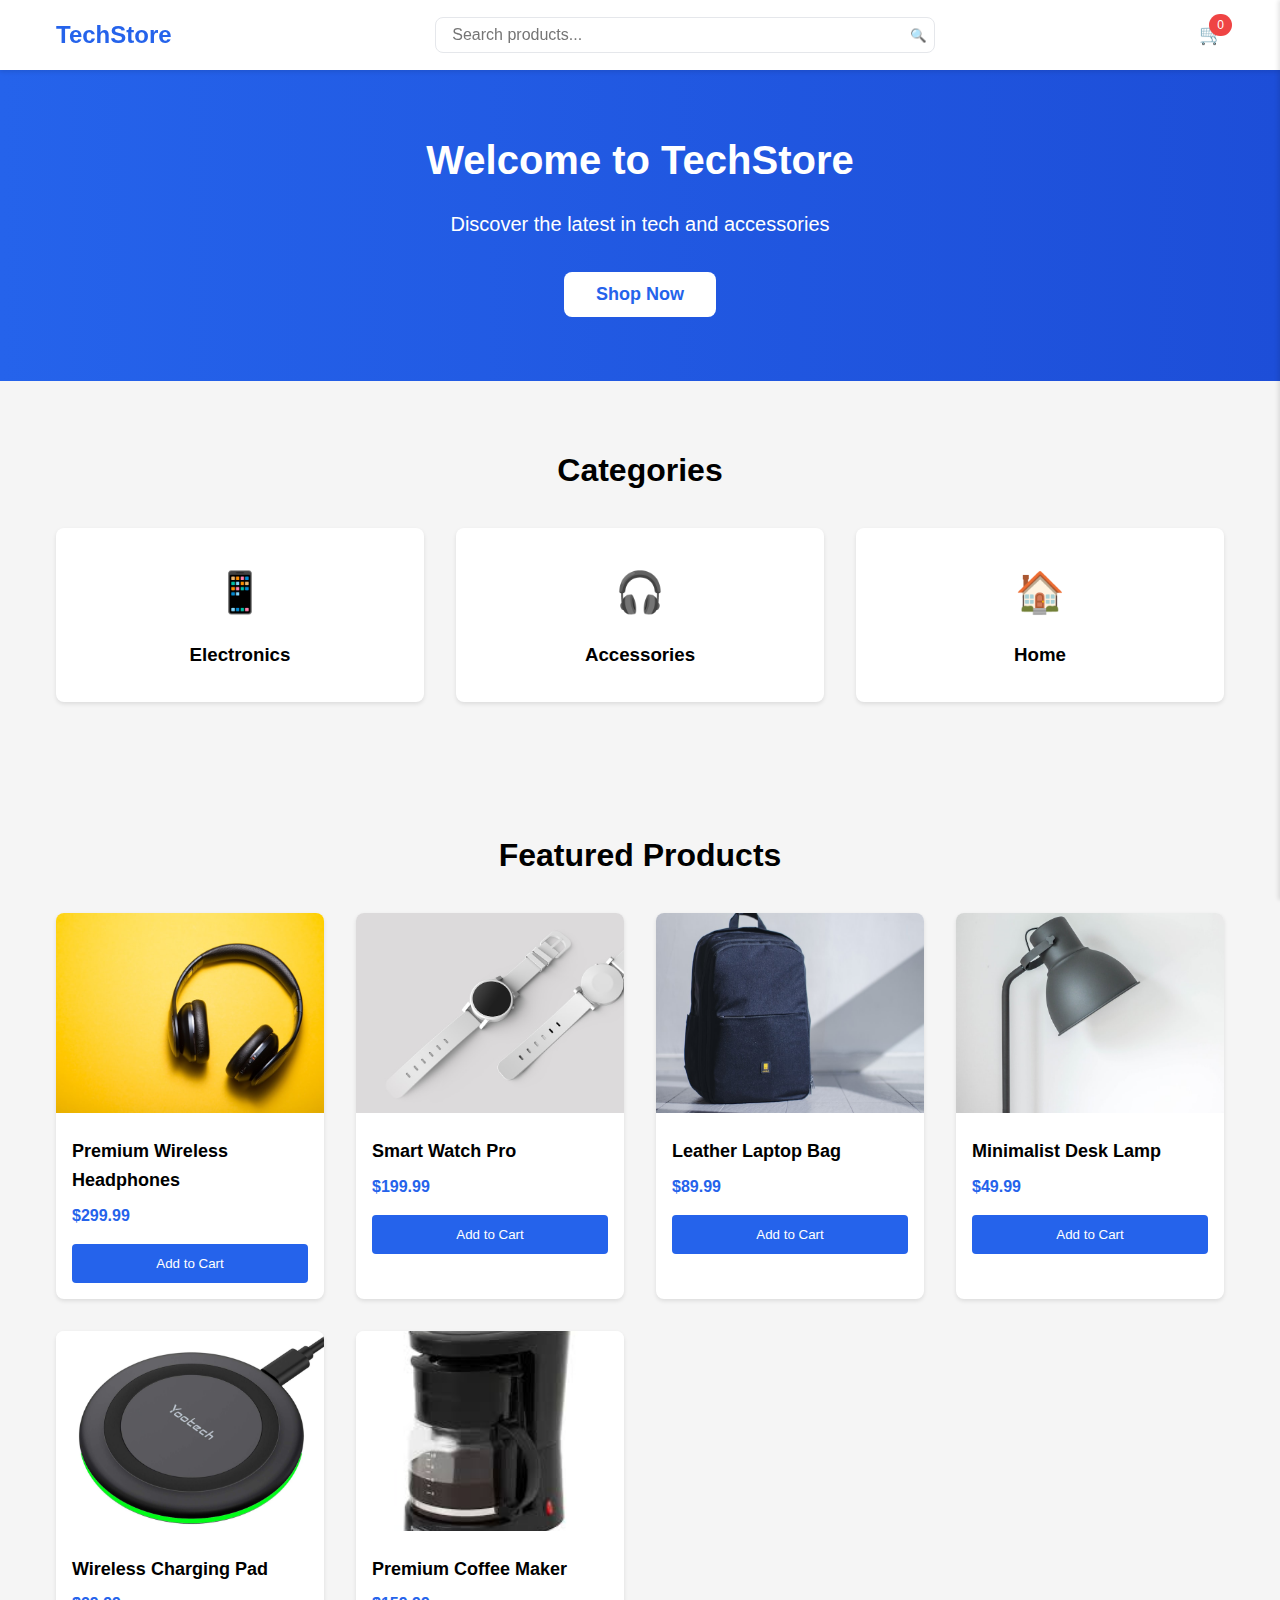
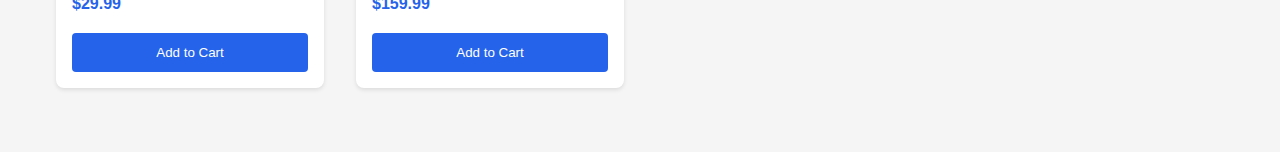
<file: index.html>
<!DOCTYPE html>
<html lang="en">
<head>
    <meta charset="UTF-8">
    <meta name="viewport" content="width=device-width, initial-scale=1.0">
    <title>TechStore</title>
    <link rel="stylesheet" href="styles.css"> <!-- Updated Path -->
</head>
<body>
    <!-- Navbar -->
    <nav class="navbar">
        <div class="nav-content">
            <h1 class="logo">TechStore</h1>
            <div class="search-container">
                <input type="text" placeholder="Search products..." class="search-input">
                <button class="search-btn">🔍</button>
            </div>
            <div class="cart-container">
                <button class="cart-btn" onclick="toggleCart()">🛒 <span id="cart-count">0</span></button>
            </div>
        </div>
    </nav>

    <!-- Main Content -->
    <main>
        <!-- Hero Section -->
        <section class="hero">
            <div class="hero-content">
                <h1>Welcome to TechStore</h1>
                <p>Discover the latest in tech and accessories</p>
                <button class="cta-btn">Shop Now</button>
            </div>
        </section>

        <!-- Categories -->
        <section class="categories">
            <h2>Categories</h2>
            <div class="category-grid">
                <div class="category-card">
                    <span class="category-icon">📱</span>
                    <h3>Electronics</h3>
                </div>
                <div class="category-card">
                    <span class="category-icon">🎧</span>
                    <h3>Accessories</h3>
                </div>
                <div class="category-card">
                    <span class="category-icon">🏠</span>
                    <h3>Home</h3>
                </div>
            </div>
        </section>

        <!-- Products -->
        <section class="products">
            <h2>Featured Products</h2>
            <div class="product-grid" id="product-grid">
                <!-- Products will be dynamically inserted here -->
            </div>
        </section>
    </main>

    <!-- Cart Sidebar -->
    <div class="cart-sidebar" id="cart-sidebar">
        <div class="cart-header">
            <h2>Shopping Cart</h2>
            <button onclick="toggleCart()">✕</button>
        </div>
        <div class="cart-items" id="cart-items">
            <!-- Cart items will be dynamically inserted here -->
        </div>
        <div class="cart-footer">
            <div class="cart-total">
                <span>Total:</span>
                <span id="cart-total">$0.00</span>
            </div>
            <button class="checkout-btn" onclick="proceedToCheckout()">Proceed to Checkout</button>
        </div>
    </div>

    <script src="products.js"></script> <!-- Updated Path -->
    <script src="script.js"></script> <!-- Updated Path -->
</body>
</html>
</file>
<file: styles.css>
/* Reset and base styles */
* {
    margin: 0;
    padding: 0;
    box-sizing: border-box;
}

body {
    font-family: -apple-system, BlinkMacSystemFont, 'Segoe UI', Roboto, Oxygen, Ubuntu, Cantarell, sans-serif;
    line-height: 1.6;
    background-color: #f5f5f5;
}

/* Navbar */
.navbar {
    position: fixed;
    top: 0;
    left: 0;
    right: 0;
    background: white;
    box-shadow: 0 2px 4px rgba(0,0,0,0.1);
    z-index: 1000;
}

.nav-content {
    max-width: 1200px;
    margin: 0 auto;
    padding: 1rem;
    display: flex;
    align-items: center;
    justify-content: space-between;
}

.logo {
    font-size: 1.5rem;
    color: #2563eb;
}

.search-container {
    flex: 1;
    max-width: 500px;
    margin: 0 2rem;
    position: relative;
}

.search-input {
    width: 100%;
    padding: 0.5rem 2.5rem 0.5rem 1rem;
    border: 1px solid #e5e7eb;
    border-radius: 0.5rem;
    font-size: 1rem;
}

.search-btn {
    position: absolute;
    right: 0.5rem;
    top: 50%;
    transform: translateY(-50%);
    background: none;
    border: none;
    cursor: pointer;
}

.cart-btn {
    background: none;
    border: none;
    font-size: 1.25rem;
    cursor: pointer;
    position: relative;
}

#cart-count {
    position: absolute;
    top: -8px;
    right: -8px;
    background: #ef4444;
    color: white;
    font-size: 0.75rem;
    padding: 0.25rem 0.5rem;
    border-radius: 999px;
}

/* Hero Section */
.hero {
    margin-top: 4rem;
    padding: 4rem 1rem;
    background: linear-gradient(to right, #2563eb, #1d4ed8);
    color: white;
    text-align: center;
}

.hero-content {
    max-width: 800px;
    margin: 0 auto;
}

.hero h1 {
    font-size: 2.5rem;
    margin-bottom: 1rem;
}

.hero p {
    font-size: 1.25rem;
    margin-bottom: 2rem;
}

.cta-btn {
    background: white;
    color: #2563eb;
    padding: 0.75rem 2rem;
    border: none;
    border-radius: 0.5rem;
    font-size: 1.125rem;
    font-weight: 600;
    cursor: pointer;
    transition: transform 0.2s;
}

.cta-btn:hover {
    transform: translateY(-2px);
}

/* Categories */
.categories {
    padding: 4rem 1rem;
    max-width: 1200px;
    margin: 0 auto;
}

.categories h2 {
    text-align: center;
    margin-bottom: 2rem;
    font-size: 2rem;
}

.category-grid {
    display: grid;
    grid-template-columns: repeat(auto-fit, minmax(250px, 1fr));
    gap: 2rem;
}

.category-card {
    background: white;
    padding: 2rem;
    border-radius: 0.5rem;
    text-align: center;
    box-shadow: 0 2px 4px rgba(0,0,0,0.1);
    transition: transform 0.2s;
}

.category-card:hover {
    transform: translateY(-4px);
}

.category-icon {
    font-size: 2.5rem;
    margin-bottom: 1rem;
    display: block;
}

/* Products */
.products {
    padding: 4rem 1rem;
    max-width: 1200px;
    margin: 0 auto;
}

.products h2 {
    text-align: center;
    margin-bottom: 2rem;
    font-size: 2rem;
}

.product-grid {
    display: grid;
    grid-template-columns: repeat(auto-fill, minmax(250px, 1fr));
    gap: 2rem;
}

.product-card {
    background: white;
    border-radius: 0.5rem;
    overflow: hidden;
    box-shadow: 0 2px 4px rgba(0,0,0,0.1);
}

.product-image {
    width: 100%;
    height: 200px;
    object-fit: cover;
}

.product-info {
    padding: 1rem;
}

.product-name {
    font-size: 1.125rem;
    margin-bottom: 0.5rem;
}

.product-price {
    color: #2563eb;
    font-weight: 600;
    margin-bottom: 1rem;
}

.add-to-cart-btn {
    width: 100%;
    background: #2563eb;
    color: white;
    border: none;
    padding: 0.75rem;
    border-radius: 0.25rem;
    cursor: pointer;
    transition: background-color 0.2s;
}

.add-to-cart-btn:hover {
    background: #1d4ed8;
}

/* Cart Sidebar */
.cart-sidebar {
    position: fixed;
    top: 0;
    right: -400px;
    width: 100%;
    max-width: 400px;
    height: 100vh;
    background: white;
    box-shadow: -2px 0 4px rgba(0,0,0,0.1);
    transition: right 0.3s ease;
    z-index: 1001;
}

.cart-sidebar.open {
    right: 0;
}

.cart-header {
    padding: 1rem;
    border-bottom: 1px solid #e5e7eb;
    display: flex;
    justify-content: space-between;
    align-items: center;
}

.cart-header button {
    background: none;
    border: none;
    font-size: 1.5rem;
    cursor: pointer;
}

.cart-items {
    padding: 1rem;
    overflow-y: auto;
    max-height: calc(100vh - 160px);
}

.cart-item {
    display: flex;
    align-items: center;
    padding: 1rem 0;
    border-bottom: 1px solid #e5e7eb;
}

.cart-item-image {
    width: 80px;
    height: 80px;
    object-fit: cover;
    border-radius: 0.25rem;
    margin-right: 1rem;
}

.cart-item-info {
    flex: 1;
}

.cart-item-name {
    font-weight: 600;
    margin-bottom: 0.25rem;
}

.cart-item-price {
    color: #2563eb;
}

.cart-item-quantity {
    display: flex;
    align-items: center;
    margin-top: 0.5rem;
}

.quantity-btn {
    background: #e5e7eb;
    border: none;
    width: 24px;
    height: 24px;
    border-radius: 4px;
    cursor: pointer;
}

.quantity-value {
    margin: 0 0.5rem;
}

.cart-footer {
    position: absolute;
    bottom: 0;
    left: 0;
    right: 0;
    padding: 1rem;
    background: white;
    border-top: 1px solid #e5e7eb;
}

.cart-total {
    display: flex;
    justify-content: space-between;
    margin-bottom: 1rem;
    font-weight: 600;
}

.checkout-btn {
    width: 100%;
    background: #2563eb;
    color: white;
    border: none;
    padding: 0.75rem;
    border-radius: 0.25rem;
    cursor: pointer;
    transition: background-color 0.2s;
}

.checkout-btn:hover {
    background: #1d4ed8;
}

/* Responsive Design */
@media (max-width: 768px) {
    .nav-content {
        flex-direction: column;
        gap: 1rem;
    }

    .search-container {
        width: 100%;
        margin: 0;
    }

    .hero h1 {
        font-size: 2rem;
    }

    .cart-sidebar {
        max-width: 100%;
    }
}
</file>
